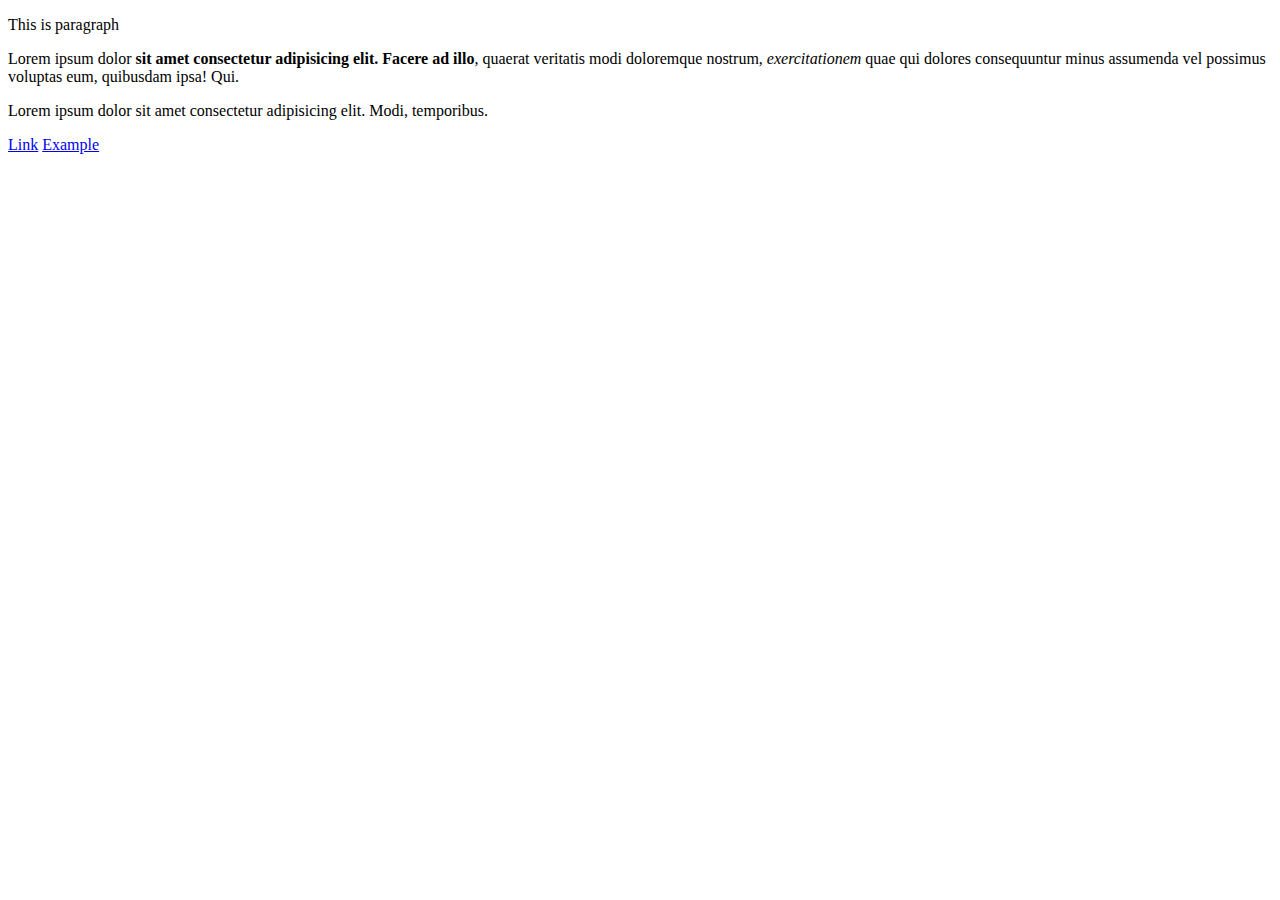
<file: ww/index.html>
<!DOCTYPE html>
<html>
    <head>
        <title>First Page</title>

    </head>
    <body>
        <!-- This is my first web page
        This is second line -->
        
        <!--
        Commenting the selected part CTRL + K + C
        Un-Commenting the selected part CTRL + K + U
        -->
        <!--Comments-->
        <!--
            CRTL + U Show the source codes
        -->
        <p>
            This is paragraph
        </p>
        <p>
            Lorem ipsum dolor <strong>sit amet consectetur adipisicing elit. 
            Facere ad illo</strong>, quaerat veritatis modi doloremque nostrum, 
            <em>exercitationem</em> quae qui dolores consequuntur minus assumenda vel 
            possimus voluptas eum, quibusdam ipsa! Qui.
        </p>
        <p>
            Lorem ipsum dolor sit amet consectetur adipisicing elit. 
            Modi, temporibus.
           
        </p>
        <p>
            <a href="https://www.google.com/" target="_blank">Link</a>
            <a href="example2.html">Example</a>
        </p>  

        
    </body>
</html>
</file>
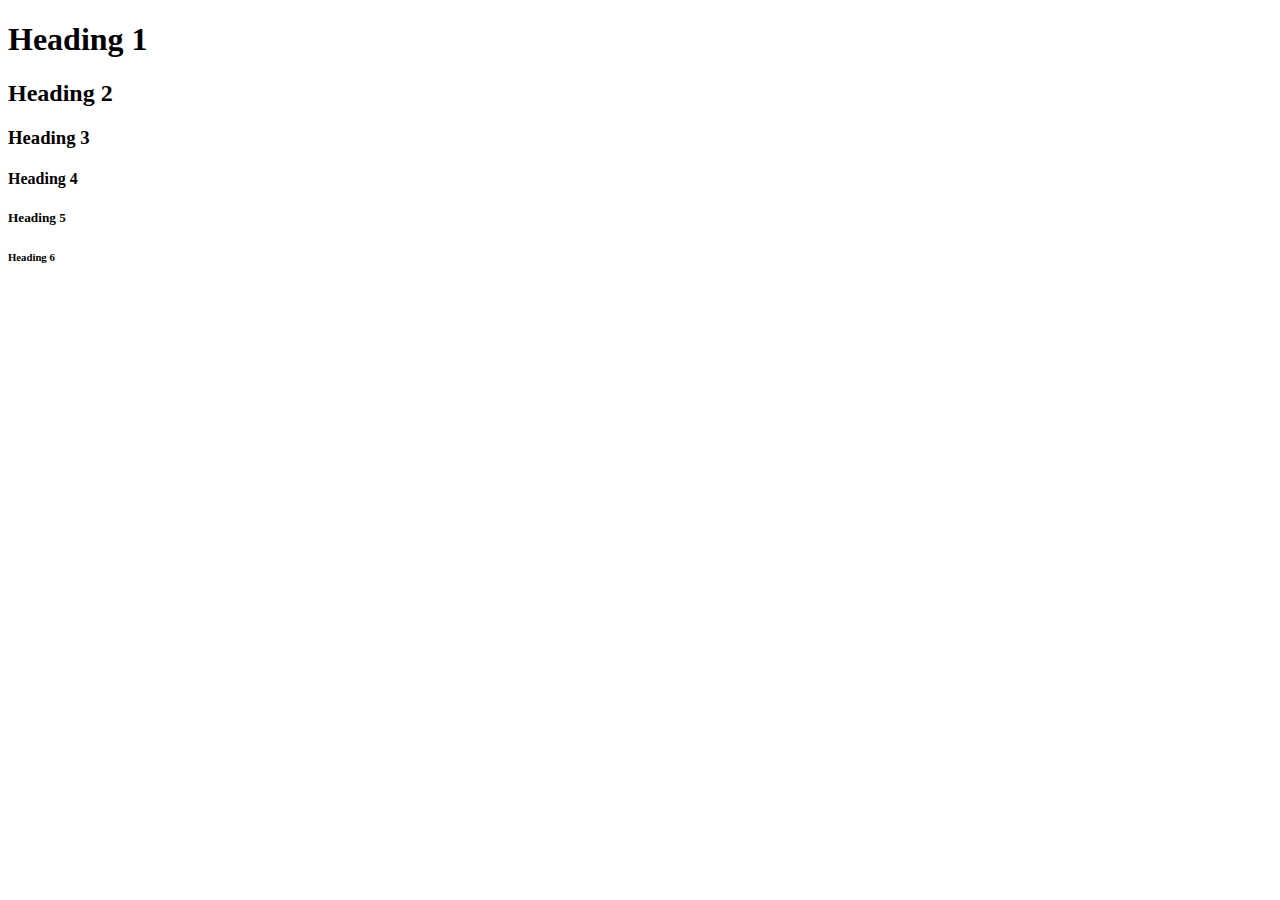
<file: ww/example1.html>
<!DOCTYPE html>
<html lang="en">
<head>    
    <title>Document</title>
</head>
<body>
    <h1>Heading 1</h1>
    <h2>Heading 2</h2>
    <h3>Heading 3</h3>
    <h4>Heading 4</h4>
    <h5>Heading 5</h5>
    <h6>Heading 6</h6>    
</body>
</html>
</file>
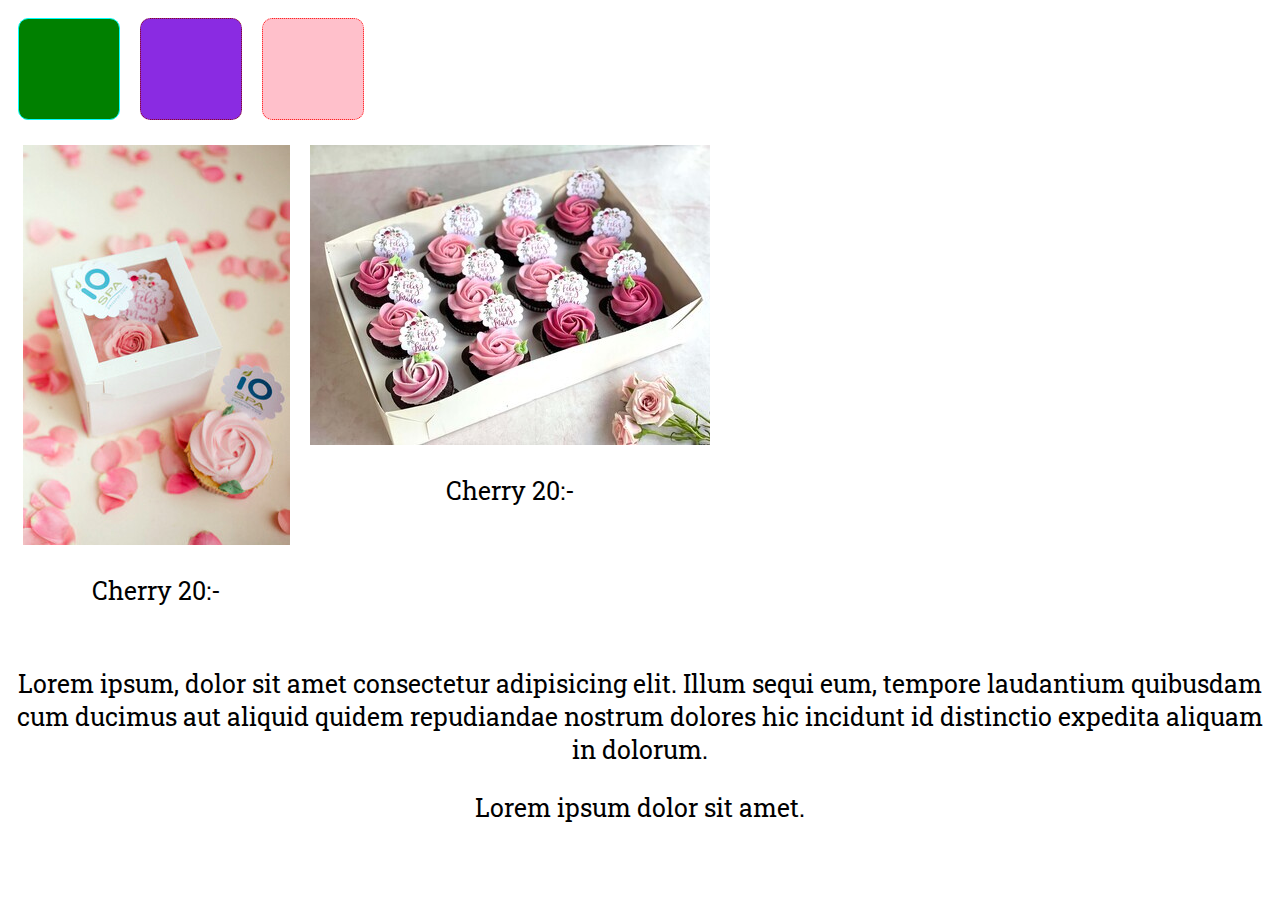
<file: ww/example2.html>
<!DOCTYPE html>
<html lang="en">
<head>
    <meta charset="UTF-8">
    <meta name="viewport" content="width=device-width, initial-scale=1.0">
    <title>Flex Example</title>
    <link rel="stylesheet" href="example2.css">
</head>
<body>
    <div class="flex-container">
        <div class="left">

        </div>

        <div class="right">


        </div>
        
        <div class="middle">

        </div>
    </div>
        <div class="img">
            <div class="single-img">
                <img src="./images/cupcake1.jpg" alt="cupcake2">
                <p>Cherry 20:-</p>
            </div>

        
        <div class="single-img">
            <img src="./images/cupcake2.jpg" alt="cupcake2">
            <p>Cherry 20:-</p>
        </div>

    </div>

    <p>
        Lorem ipsum, dolor sit amet consectetur 
        adipisicing elit. Illum sequi eum, 
        tempore laudantium quibusdam cum ducimus 
        aut aliquid quidem repudiandae nostrum dolores 
        hic incidunt id distinctio expedita aliquam 
        in dolorum.
    </p>

    <p>
        Lorem ipsum dolor sit amet.
    </p>
    


    
</body>
</html>
</file>
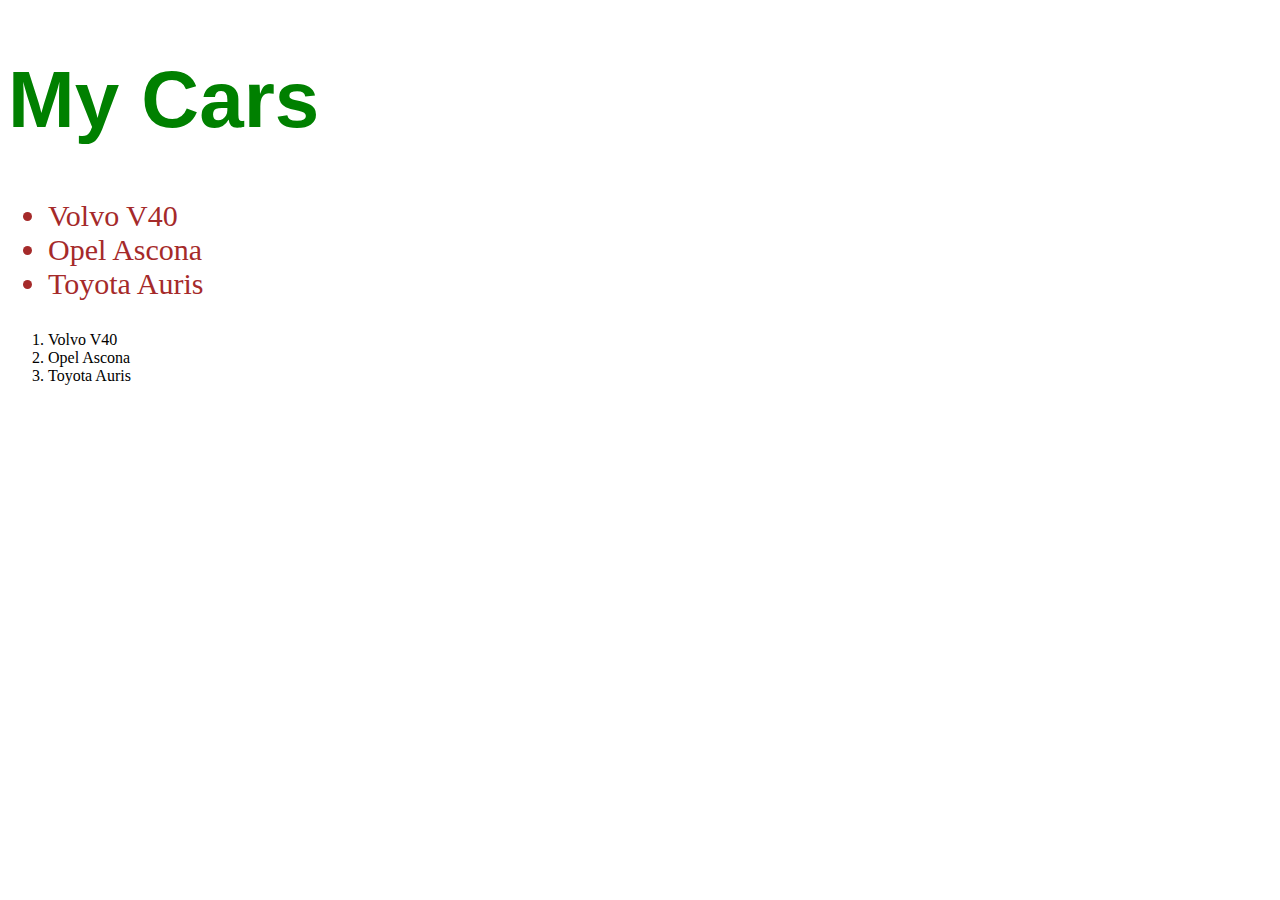
<file: ww/test.html>
<!DOCTYPE html>
<html lang="en">
<head>    
    <title>My Cars</title>
    <link rel="stylesheet" href="test.css">
    <!-- <style>
        h1{
            color: red;
            font-size: 70px;
        }
    </style> -->
   
</head>
<body>
    <!-- <h1 style="color: blue; font-size: 60px; ">My Cars</h1> -->
    <h1>My Cars</h1>
    <ul>
        <li>Volvo V40</li>
        <li>Opel Ascona</li>
        <li>Toyota Auris</li>
    </ul>

    <ol>
        <li>Volvo V40</li>
        <li>Opel Ascona</li>
        <li>Toyota Auris</li>
    </ol>
    
</body>
</html>
</file>
<file: ww/example2.css>
/* @import url('https://fonts.googleapis.com/css2?family=Roboto:wght@300&family=Young+Serif&display=swap'); */

@import url('https://fonts.googleapis.com/css2?family=Roboto+Slab:wght@100;400&family=Roboto:ital,wght@0,300;1,900&family=Young+Serif&display=swap');
.flex-container{
    display: flex;
}
/* styling for left box */
.left{
    border: 1px;
    border-style: solid;
    border-color: aqua;
    height: 100px;
    width: 100px;
    /* width:auto; */
    margin: 10px;
    background-color:green;
    border-radius: 10%;
}

/* styling for right box */
.right{
    border: 1px;
    border-style:dotted;
    border-color: darkred;
    height: 100px;
    width: 100px;
    /* width:auto; */
    margin: 10px;
    background-color:blueviolet;
    border-radius: 10%;
}

.middle{
    border: 1px;
    border-style:dotted;
    border-color: red;
    height: 100px;
    width: 100px;
    /* width:auto; */
    margin: 10px;
    background-color: pink;
    border-radius: 10%;
}

p{
    /* font-family: 'Roboto', sans-serif;
    font-family: 'Young Serif', serif; */

    /* font-family: 'Roboto', sans-serif; */
    font-family: 'Roboto Slab', serif;
    /* font-family: 'Young Serif', serif; */
    font-size: 25px;
    text-align: center;
}

.img{
    display: flex;
    margin:5px
}

.single-img{
    margin: 10px
}
</file>
<file: ww/test.css>
h1{
    color: green;
    font-size: 80px;
    font-family: 'Franklin Gothic Medium', 'Arial Narrow', Arial, sans-serif;
}

ul {
    color:brown;
    font-size: 30px;
}
</file>
